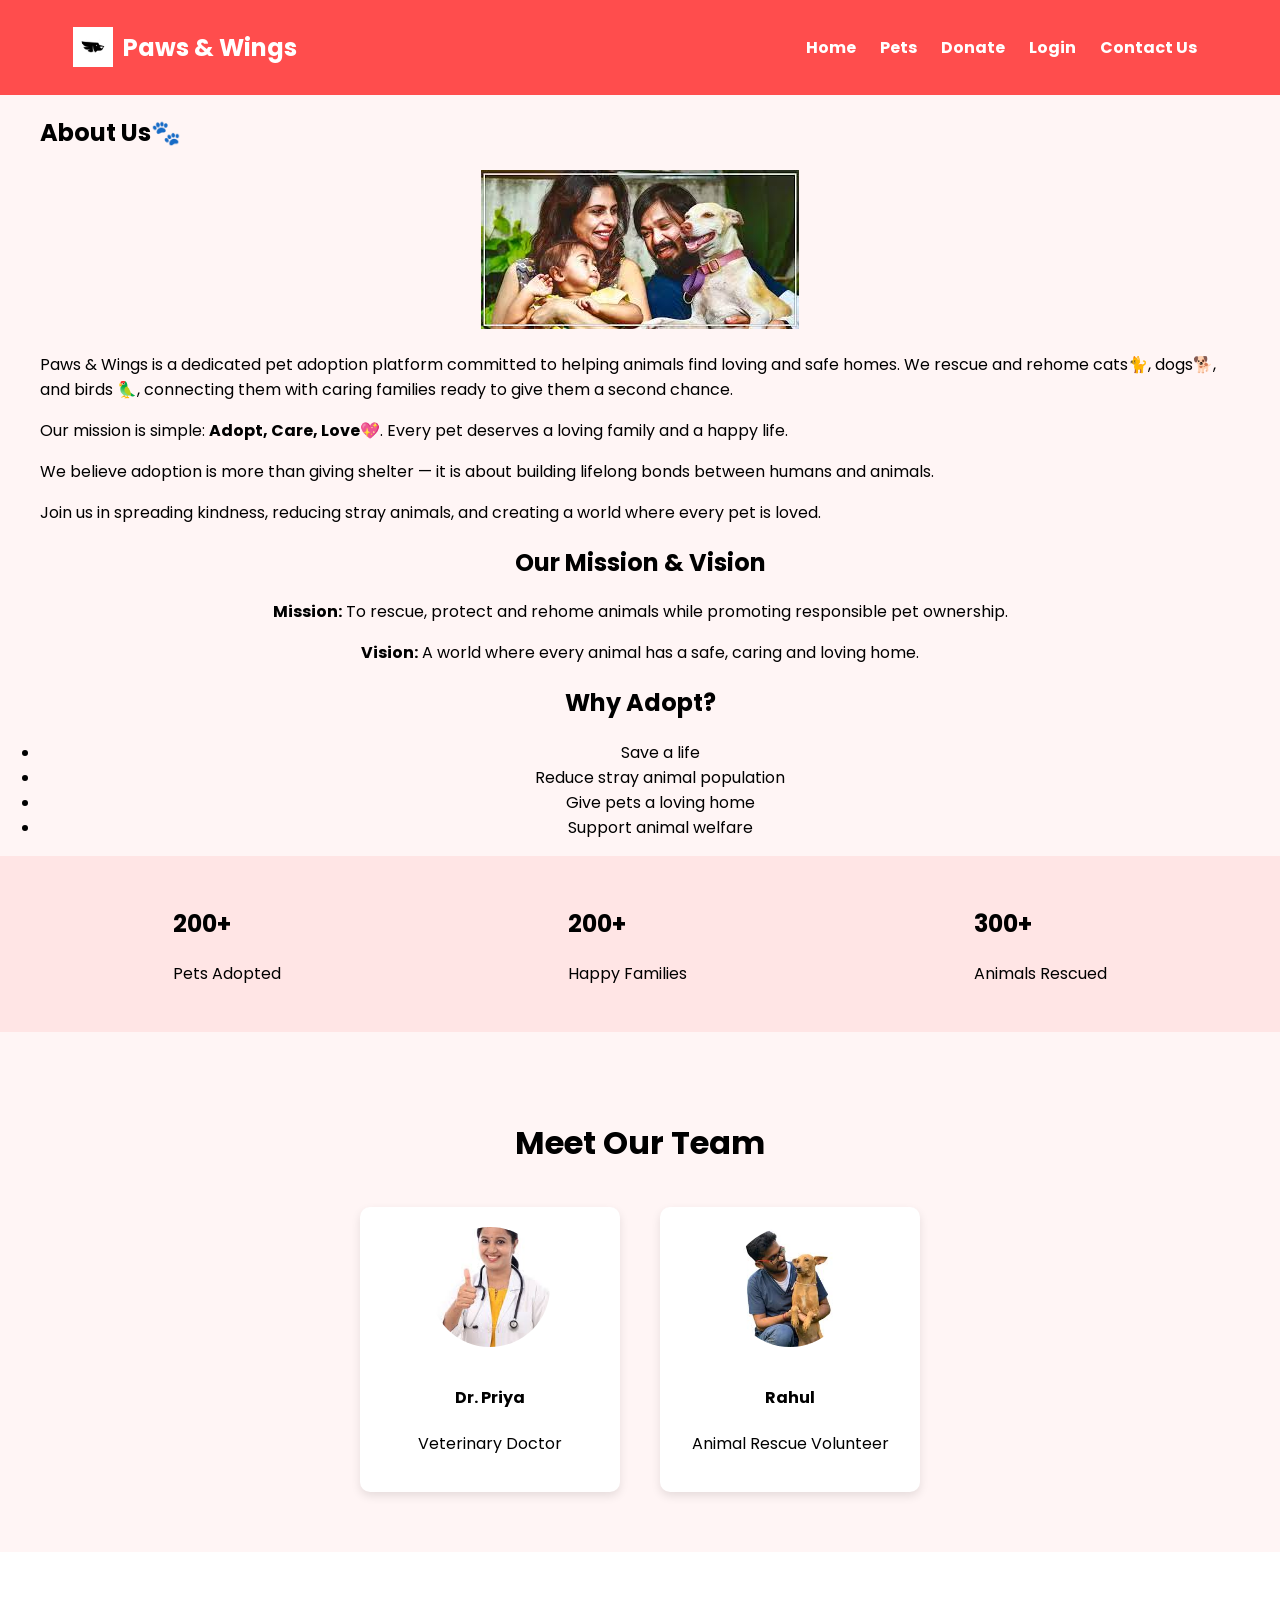
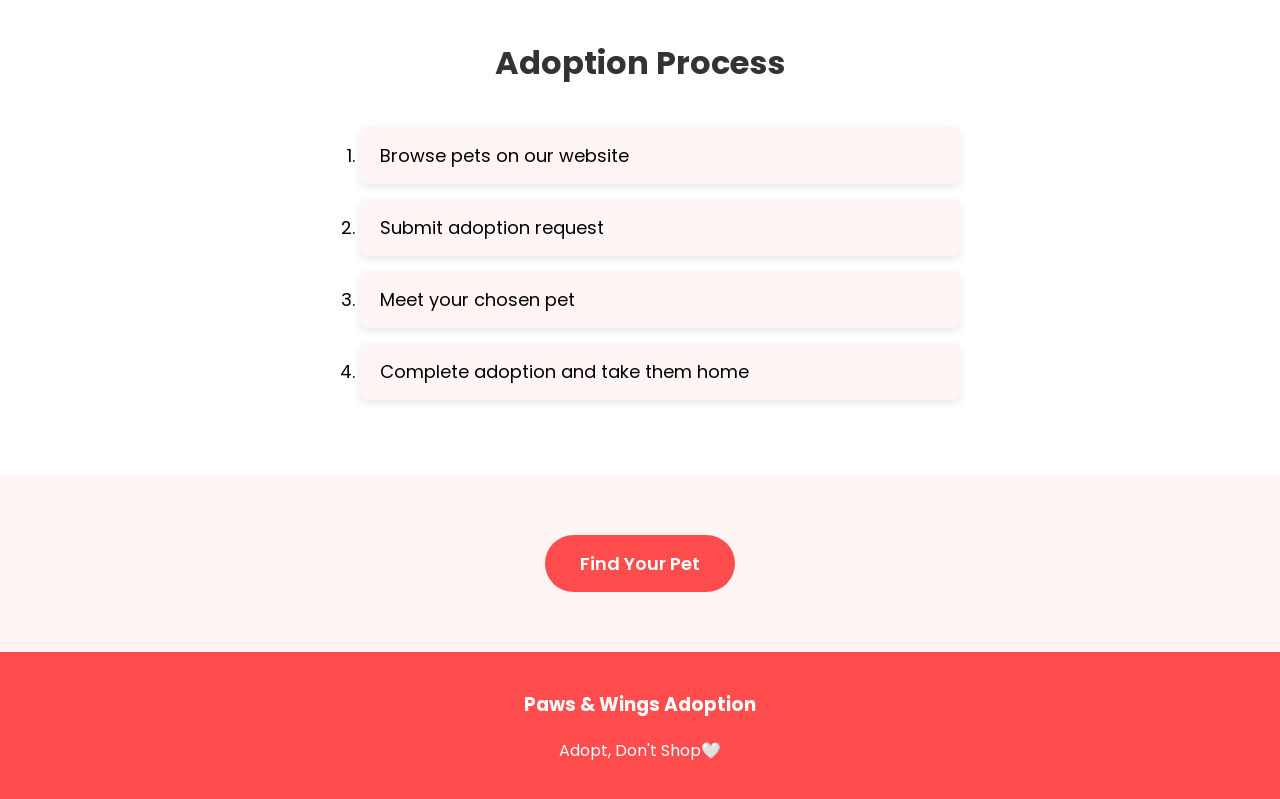
<file: about.html>
<!DOCTYPE html>
<html lang="en">
<head>
<meta charset="UTF-8">
<meta name="viewport" content="width=device-width, initial-scale=1.0">
<title>About Us - Paws & Wings</title>
<link rel="stylesheet" href="style.css">
<link
href="https://fonts.googleapis.com/css2?family=Poppins:wght@300;400;600;700&display=swa
p" rel="stylesheet">
</head>
<body>
<header>
<div class="nav">
<div class="logo">
<img src="logo.png" alt="Paws & Wings Logo">
<h2>Paws & Wings</h2>
</div>
<nav>
<a href="index.html">Home</a>
<a href="pets.html">Pets</a>
<a href="donate.html">Donate</a>
<a href="login.html">Login</a>
<a href="contactus.html">Contact Us</a>
</nav>
</div>
</header>
<section class="about-section">
<div class="container">
<h2 class="section-title">About Us🐾</h2>
<div class="about-hero">
<center>
<img src="happyfamily.jpg" alt="Happy family with adopted pets" class="about-image">
</center>
</div>
<div class="about-content">
<p class="about-text">
Paws & Wings is a dedicated pet adoption platform committed to helping animals find loving
and safe homes. We rescue and rehome cats🐈, dogs🐕, and birds 🦜, connecting them with
caring families ready to give them a second chance. </p>
<p class="about-text">
Our mission is simple: <strong>Adopt, Care, Love💖</strong>. Every pet deserves a loving
family and a happy life. </p>
<p class="about-text">
We believe adoption is more than giving shelter — it is about building lifelong bonds between
humans and animals. </p>
<p class="about-text">
Join us in spreading kindness, reducing stray animals, and creating a world where every pet is
loved. </p>
</div>
</div>
</section>
<center>
<section class="mission">
<h2>Our Mission & Vision</h2>
<p>
<strong>Mission:</strong> To rescue, protect and rehome animals while promoting responsible
pet ownership. </p>
<p>
<strong>Vision:</strong> A world where every animal has a safe, caring and loving home. </p>
</section>
</center>
<center>
<section class="why-adopt">
<h2>Why Adopt?</h2>
<ul>
<li>Save a life</li>
<li>Reduce stray animal population</li>
<li>Give pets a loving home</li>
<li>Support animal welfare</li>
</ul>
</section>
</center>
<section class="stats">
<div class="stat-box">
<h2>200+</h2>
<p>Pets Adopted</p>
</div>
<div class="stat-box">
<h2>200+</h2>
<p>Happy Families</p>
</div>
<div class="stat-box">
<h2>300+</h2>
<p>Animals Rescued</p>
</div>
</section>
<section class="team">
<h2>Meet Our Team</h2>
<div class="team-container">
<div class="team-member">
<img src="team1.jpg" alt="Veterinary Doctor">
<h4>Dr. Priya</h4>
<p>Veterinary Doctor</p>
</div>
<div class="team-member">
<img src="team2.jpg" alt="Animal Rescue Volunteer">
<h4>Rahul</h4>
<p>Animal Rescue Volunteer</p>
</div>
</div>
</section>
<section class="process">
<h2>Adoption Process</h2>
<ol>
<li>Browse pets on our website</li>
<li>Submit adoption request</li>
<li>Meet your chosen pet</li>
<li>Complete adoption and take them home</li>
</ol>
</section>
<div class="adopt-btn">
<a href="pets.html">Find Your Pet</a>
</div>
<footer>
<div class="footer-content">
<h3>Paws & Wings Adoption</h3>
<p>Adopt, Don't Shop🤍</p>
</div>
</footer>
</body>
</html>
</file>
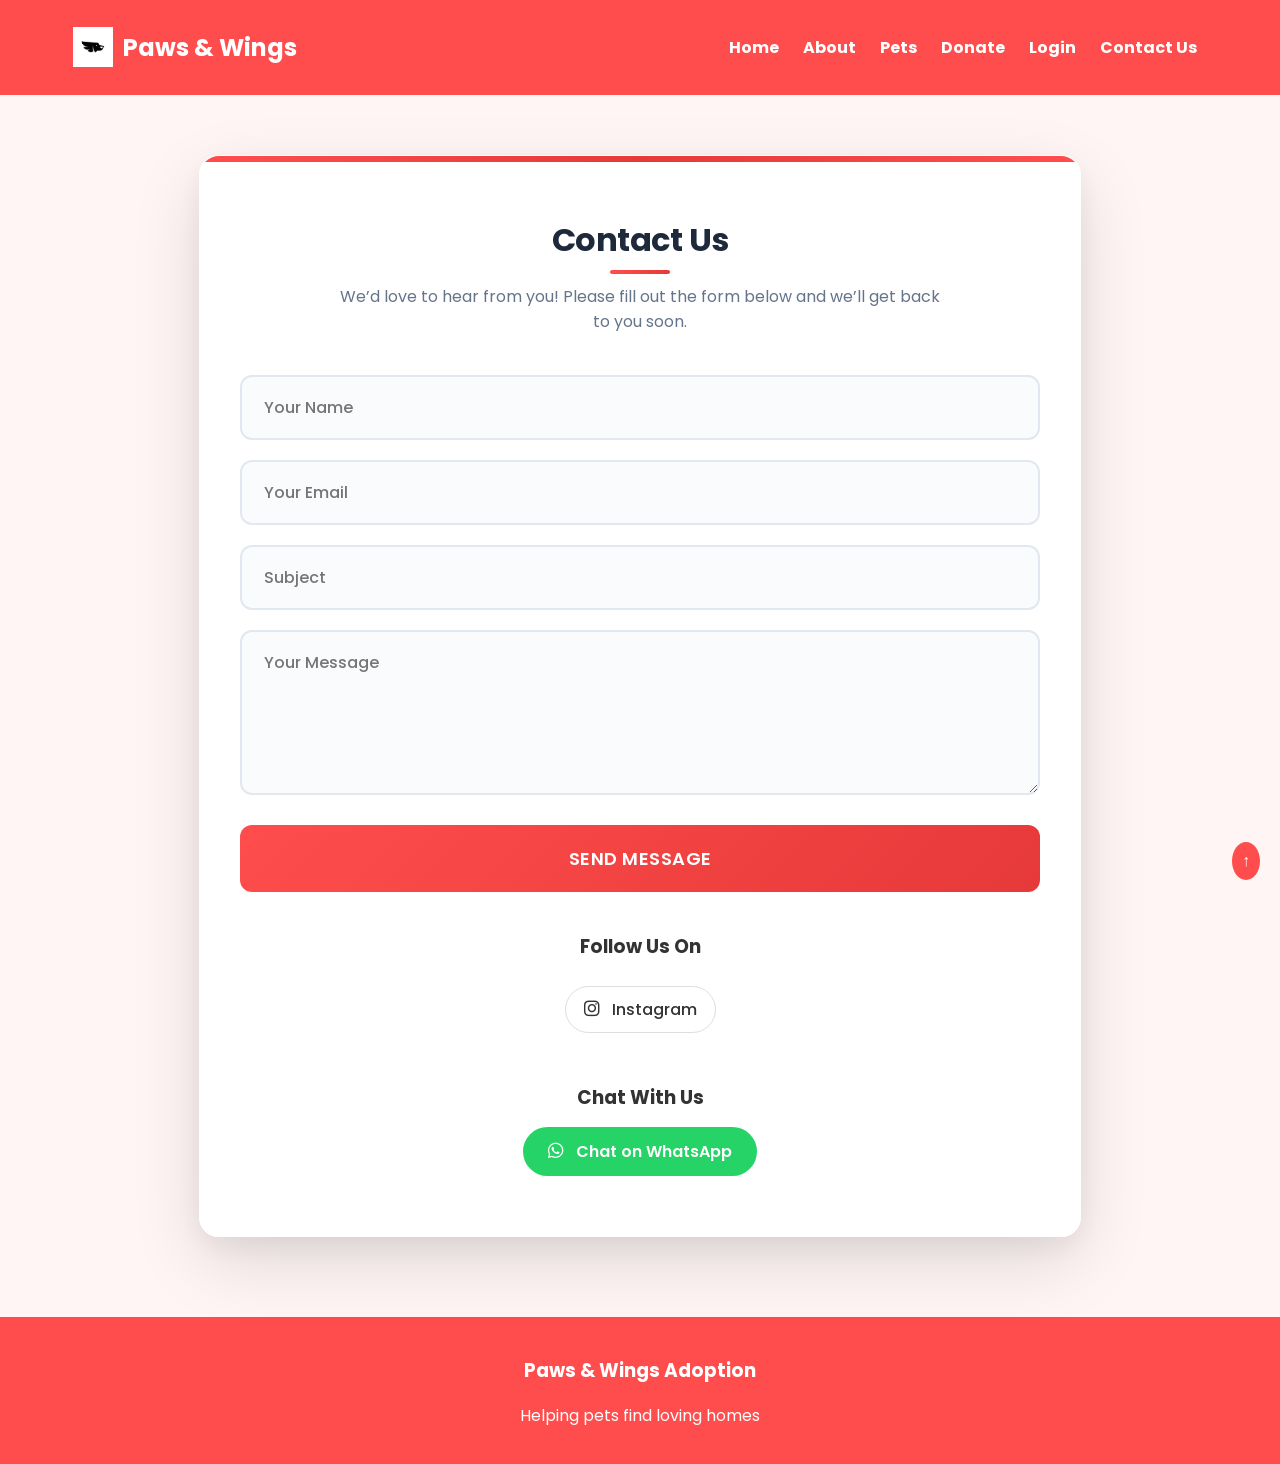
<file: Contactus.html>
<!DOCTYPE html>
<html>
<head>
    <title>Contact Us | Paws & Wings</title>

    <link rel="stylesheet" href="style.css">

    <link
        href="https://fonts.googleapis.com/css2?family=Poppins:wght@300;400;600;700&display=swap"
        rel="stylesheet"
    >

    <link
        rel="stylesheet"
        href="https://cdnjs.cloudflare.com/ajax/libs/font-awesome/6.5.0/css/all.min.css"
    >
</head>

<body>

<header>
    <div class="nav">

        <div class="logo">
            <img src="logo.png">
            <h2>Paws & Wings</h2>
        </div>

        <nav>
            <a href="index.html">Home</a>
            <a href="about.html">About</a>
            <a href="pets.html">Pets</a>
            <a href="donate.html">Donate</a>
            <a href="login.html">Login</a>
            <a href="contactus.html">Contact Us</a>
        </nav>

    </div>
</header>

<section class="contactSection">

    <h2>Contact Us</h2>

    <p>
        We’d love to hear from you! Please fill out the form below and we’ll get back to you soon.
    </p>

    <form class="contactForm">
        <input type="text" placeholder="Your Name" required>
        <input type="email" placeholder="Your Email" required>
        <input type="text" placeholder="Subject" required>
        <textarea placeholder="Your Message" rows="5" required></textarea>

        <button type="submit">Send Message</button>
    </form>

    <p
        id="contactSuccess"
        style="display:none; color:green; font-weight:600; margin-top:15px; text-align:center;"
    >
        Your message has been received. We will contact you soon.
    </p>

    <div class="social">
        <h3>Follow Us On</h3>

        <a href="https://instagram.com/sakthiya_2007" target="_blank">
            <i class="fa-brands fa-instagram"></i> Instagram
        </a>
    </div>

    <div class="whatsappContact">
        <h3>Chat With Us</h3>

        <a
            href="https://wa.me/916381779033?text=Hello%20I%20want%20to%20adopt%20a%20pet"
            target="_blank"
            class="whatsappBtn"
        >
            <i class="fa-brands fa-whatsapp"></i> Chat on WhatsApp
        </a>
    </div>

</section>

<footer>
    <h3>Paws & Wings Adoption</h3>
    <p>Helping pets find loving homes</p>
</footer>

<button id="topBtn">↑</button>

</body>
</html>
</file>
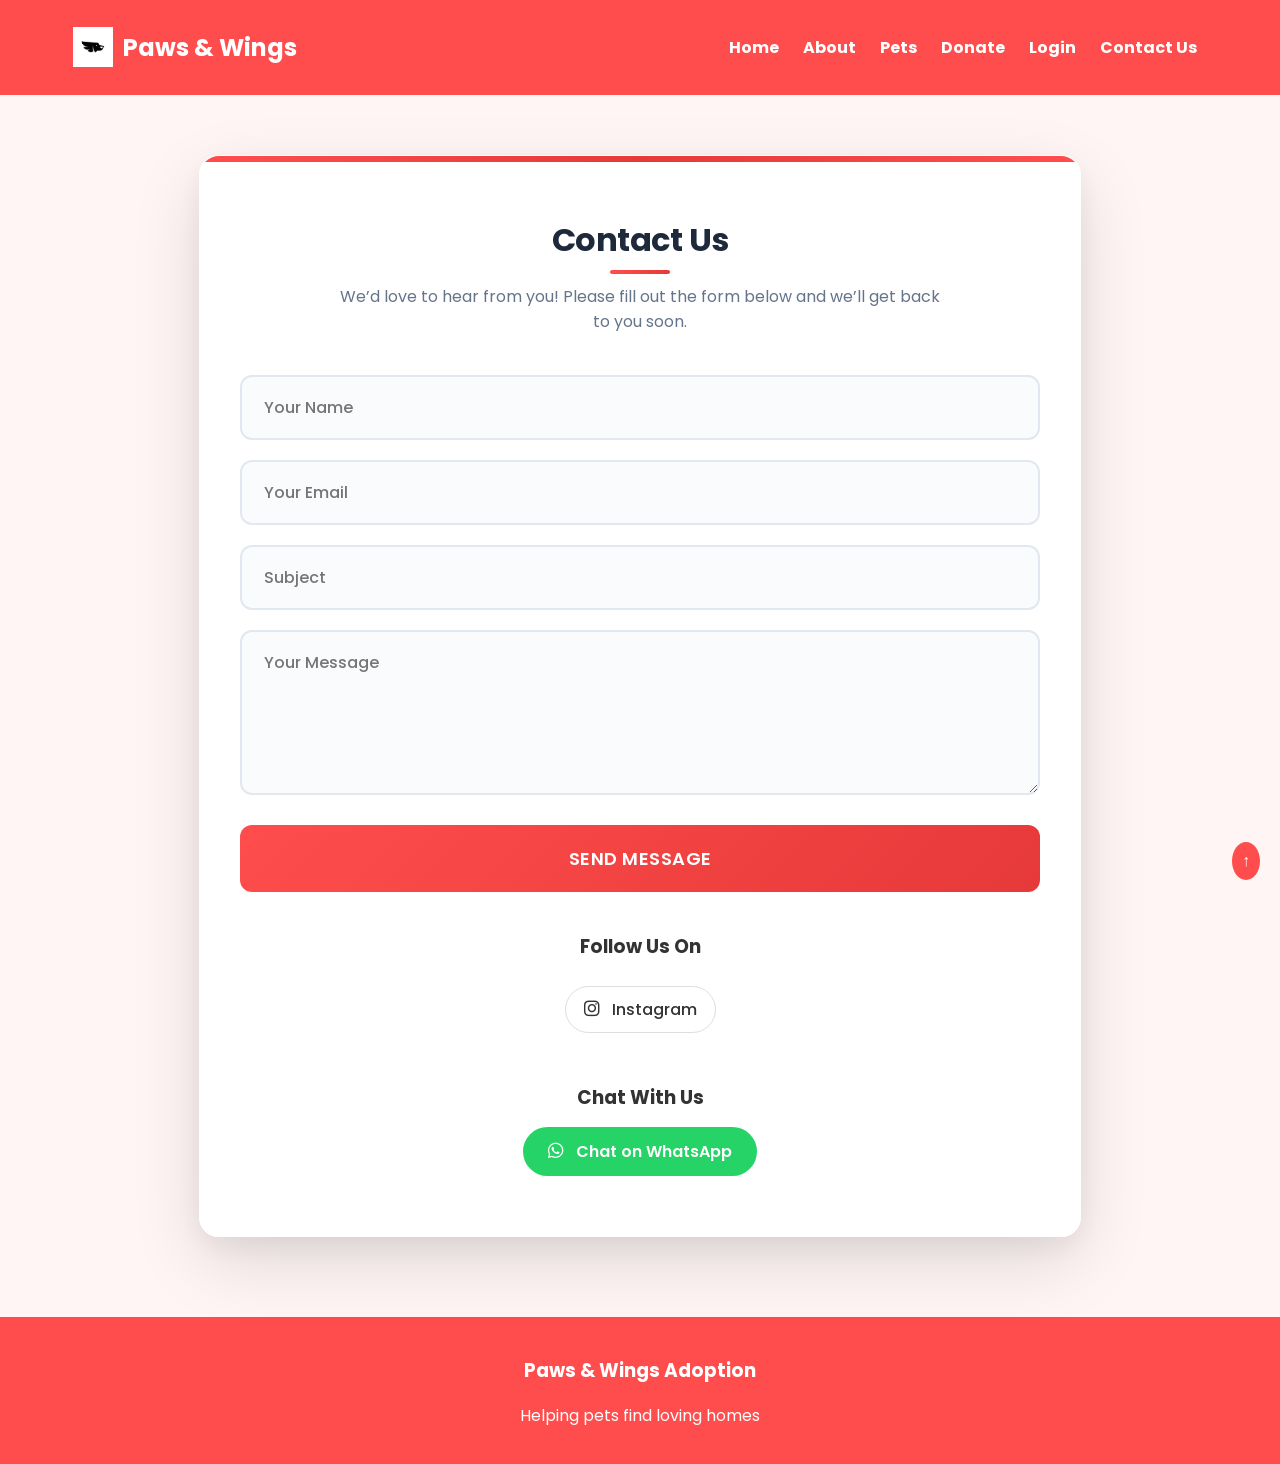
<file: contactus.html>
<!DOCTYPE html>
<html>
<head>
    <title>Contact Us | Paws & Wings</title>

    <link rel="stylesheet" href="style.css">

    <link
        href="https://fonts.googleapis.com/css2?family=Poppins:wght@300;400;600;700&display=swap"
        rel="stylesheet"
    >

    <link
        rel="stylesheet"
        href="https://cdnjs.cloudflare.com/ajax/libs/font-awesome/6.5.0/css/all.min.css"
    >
</head>

<body>

<header>
    <div class="nav">

        <div class="logo">
            <img src="logo.png">
            <h2>Paws & Wings</h2>
        </div>

        <nav>
            <a href="index.html">Home</a>
            <a href="about.html">About</a>
            <a href="pets.html">Pets</a>
            <a href="donate.html">Donate</a>
            <a href="login.html">Login</a>
            <a href="contactus.html">Contact Us</a>
        </nav>

    </div>
</header>

<section class="contactSection">

    <h2>Contact Us</h2>

    <p>
        We’d love to hear from you! Please fill out the form below and we’ll get back to you soon.
    </p>

    <form class="contactForm">
        <input type="text" placeholder="Your Name" required>
        <input type="email" placeholder="Your Email" required>
        <input type="text" placeholder="Subject" required>
        <textarea placeholder="Your Message" rows="5" required></textarea>

        <button type="submit">Send Message</button>
    </form>

    <p
        id="contactSuccess"
        style="display:none; color:green; font-weight:600; margin-top:15px; text-align:center;"
    >
        Your message has been received. We will contact you soon.
    </p>

    <div class="social">
        <h3>Follow Us On</h3>

        <a href="https://instagram.com/sakthiya_2007" target="_blank">
            <i class="fa-brands fa-instagram"></i> Instagram
        </a>
    </div>

    <div class="whatsappContact">
        <h3>Chat With Us</h3>

        <a
            href="https://wa.me/916381779033?text=Hello%20I%20want%20to%20adopt%20a%20pet"
            target="_blank"
            class="whatsappBtn"
        >
            <i class="fa-brands fa-whatsapp"></i> Chat on WhatsApp
        </a>
    </div>

</section>

<footer>
    <h3>Paws & Wings Adoption</h3>
    <p>Helping pets find loving homes</p>
</footer>

<button id="topBtn">↑</button>

</body>
</html>
</file>
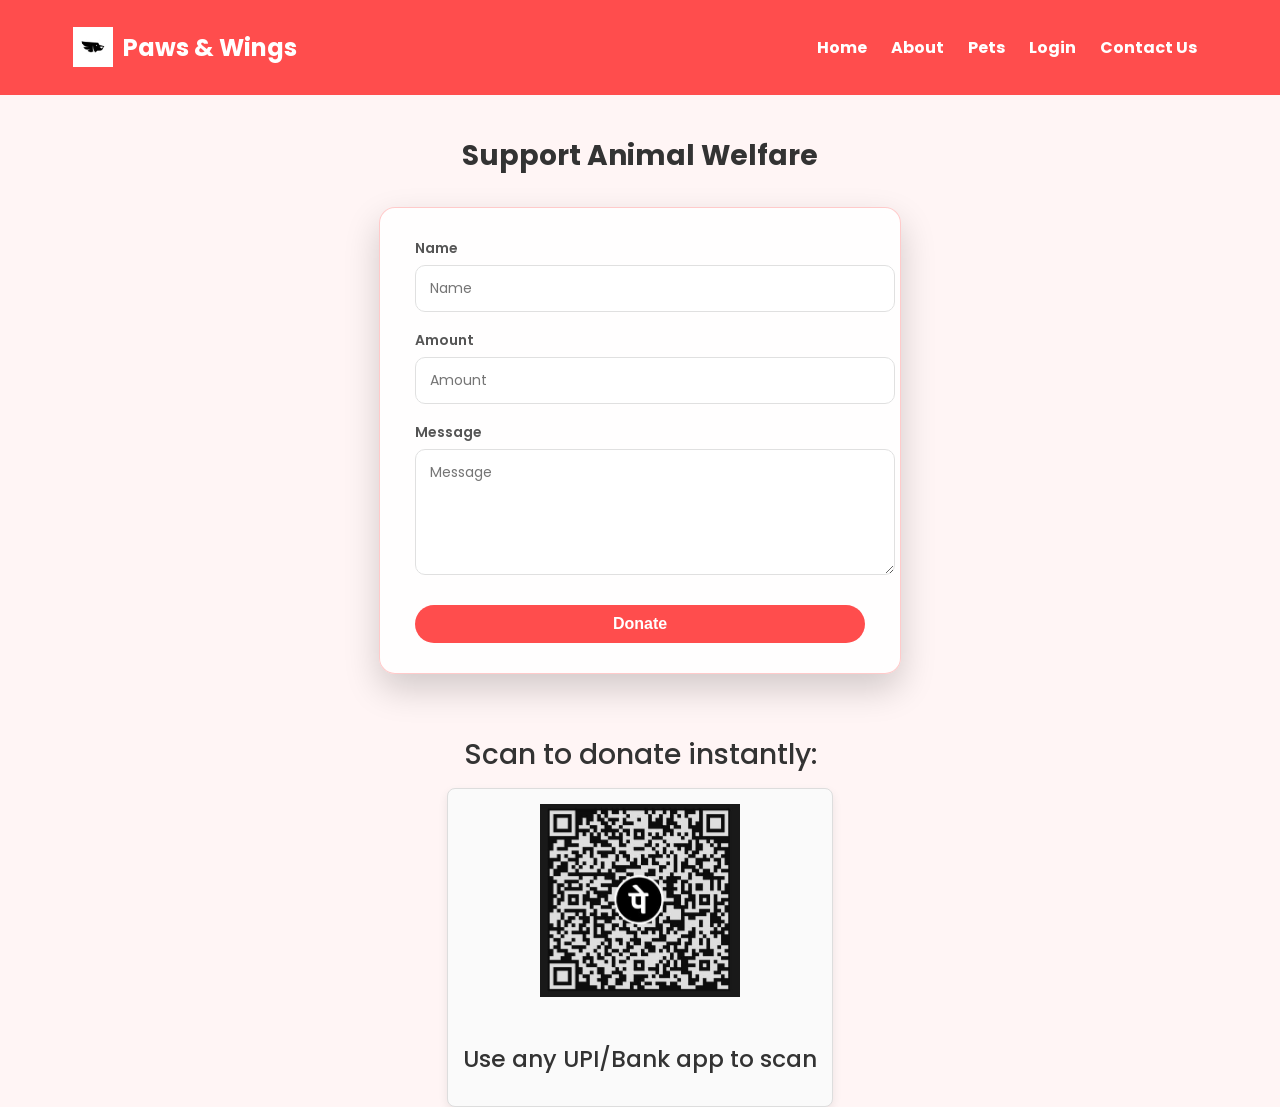
<file: donate.html>
<!DOCTYPE html>
<html>
<head>
<title>Donate</title>
<link rel="stylesheet" href="style.css">
<link href="https://fonts.googleapis.com/css2?family=Poppins:wght@300;400;600;700&display=swap" rel="stylesheet">
</head>
<body>

<header>
<div class="nav">
  <div class="logo">
    <img src="logo.png" alt="Paws & Wings logo">
    <h2>Paws & Wings</h2>
  </div>
  <nav>
    <a href="index.html">Home</a>
    <a href="about.html">About</a>
    <a href="pets.html">Pets</a>
    <a href="login.html">Login</a>
    <a href="contactus.html">Contact Us</a>
  </nav>
</div>
</header>

<h1 class="center">Support Animal Welfare</h1>

<form class="donateForm">
  <label>Name</label>
  <input type="text" placeholder="Name" required>
  <label>Amount</label>
  <input type="number" placeholder="Amount" required>
  <label>Message</label>
  <textarea placeholder="Message"></textarea>
  <button class="btn" type="submit">Donate</button>
</form>

<div class="qr-section center">
  <p>Scan to donate instantly:</p>
  <div class="qr-box">
    <img src="Qr-donate.jpeg" alt="Scan QR code to donate" class="qr-code">
    <p><small>Use any UPI/Bank app to scan</small></p>
  </div>
</div>

</body>
</html>
</file>
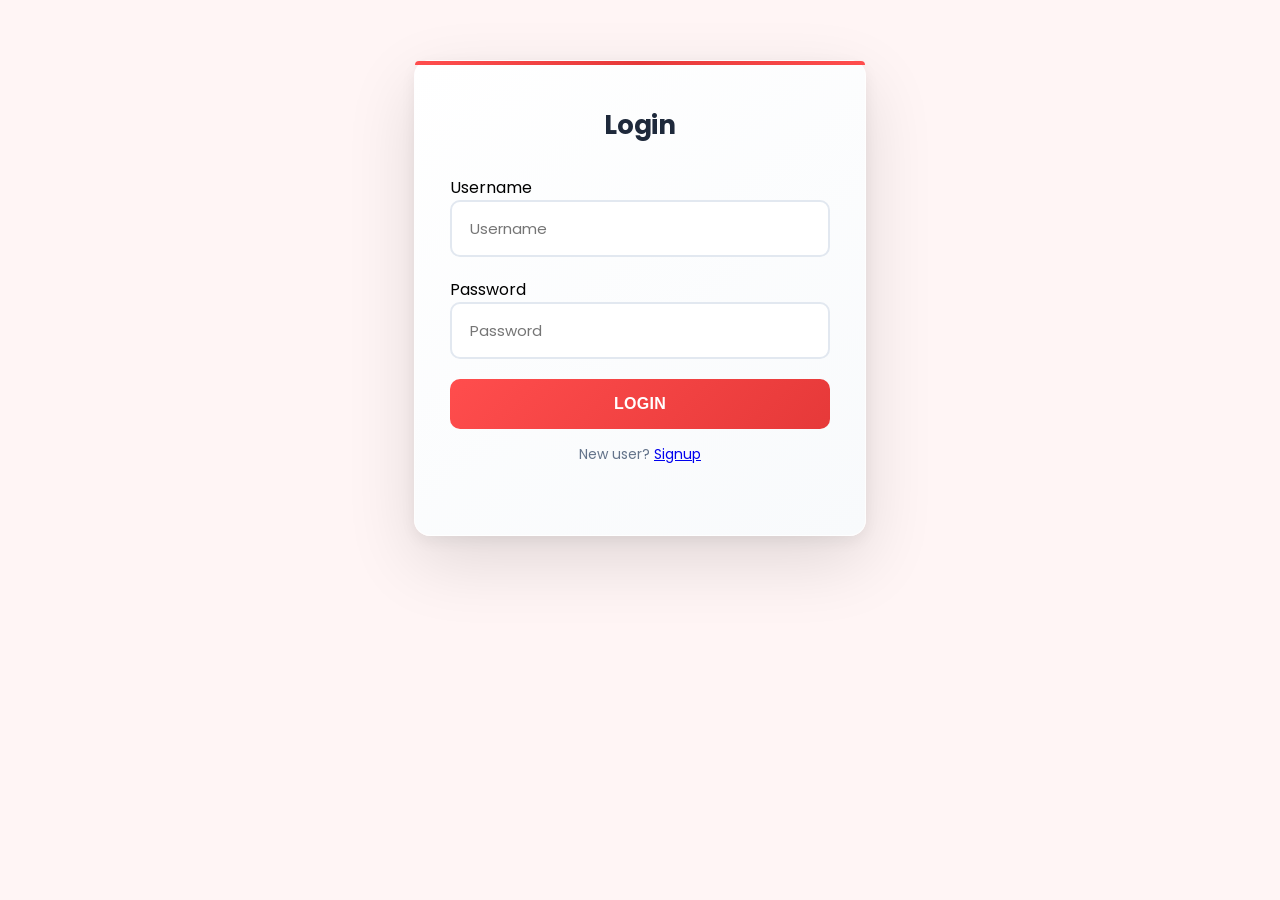
<file: login.html>
<!DOCTYPE html>
<html>
<head>
<title>Login</title>
<link rel="stylesheet" href="style.css">
<link
href="https://fonts.googleapis.com/css2?family=Poppins:wght@300;400;600;700&display=swa
p" rel="stylesheet">
</head>
<body>
<div class="loginBox">
<h2>Login</h2>
<form>
<label>Username</label>
<input type="text" id="user" placeholder="Username" required>
<label>Password</label>
<input type="password" id="pass" placeholder="Password" required>
<button onclick="login()" class="btn" type="button">Login</button>
</form>
<p>New user? <a href="signup.html">Signup</a></p>
</div>
<script src="script.js"></script>
</body>
</html>
</file>
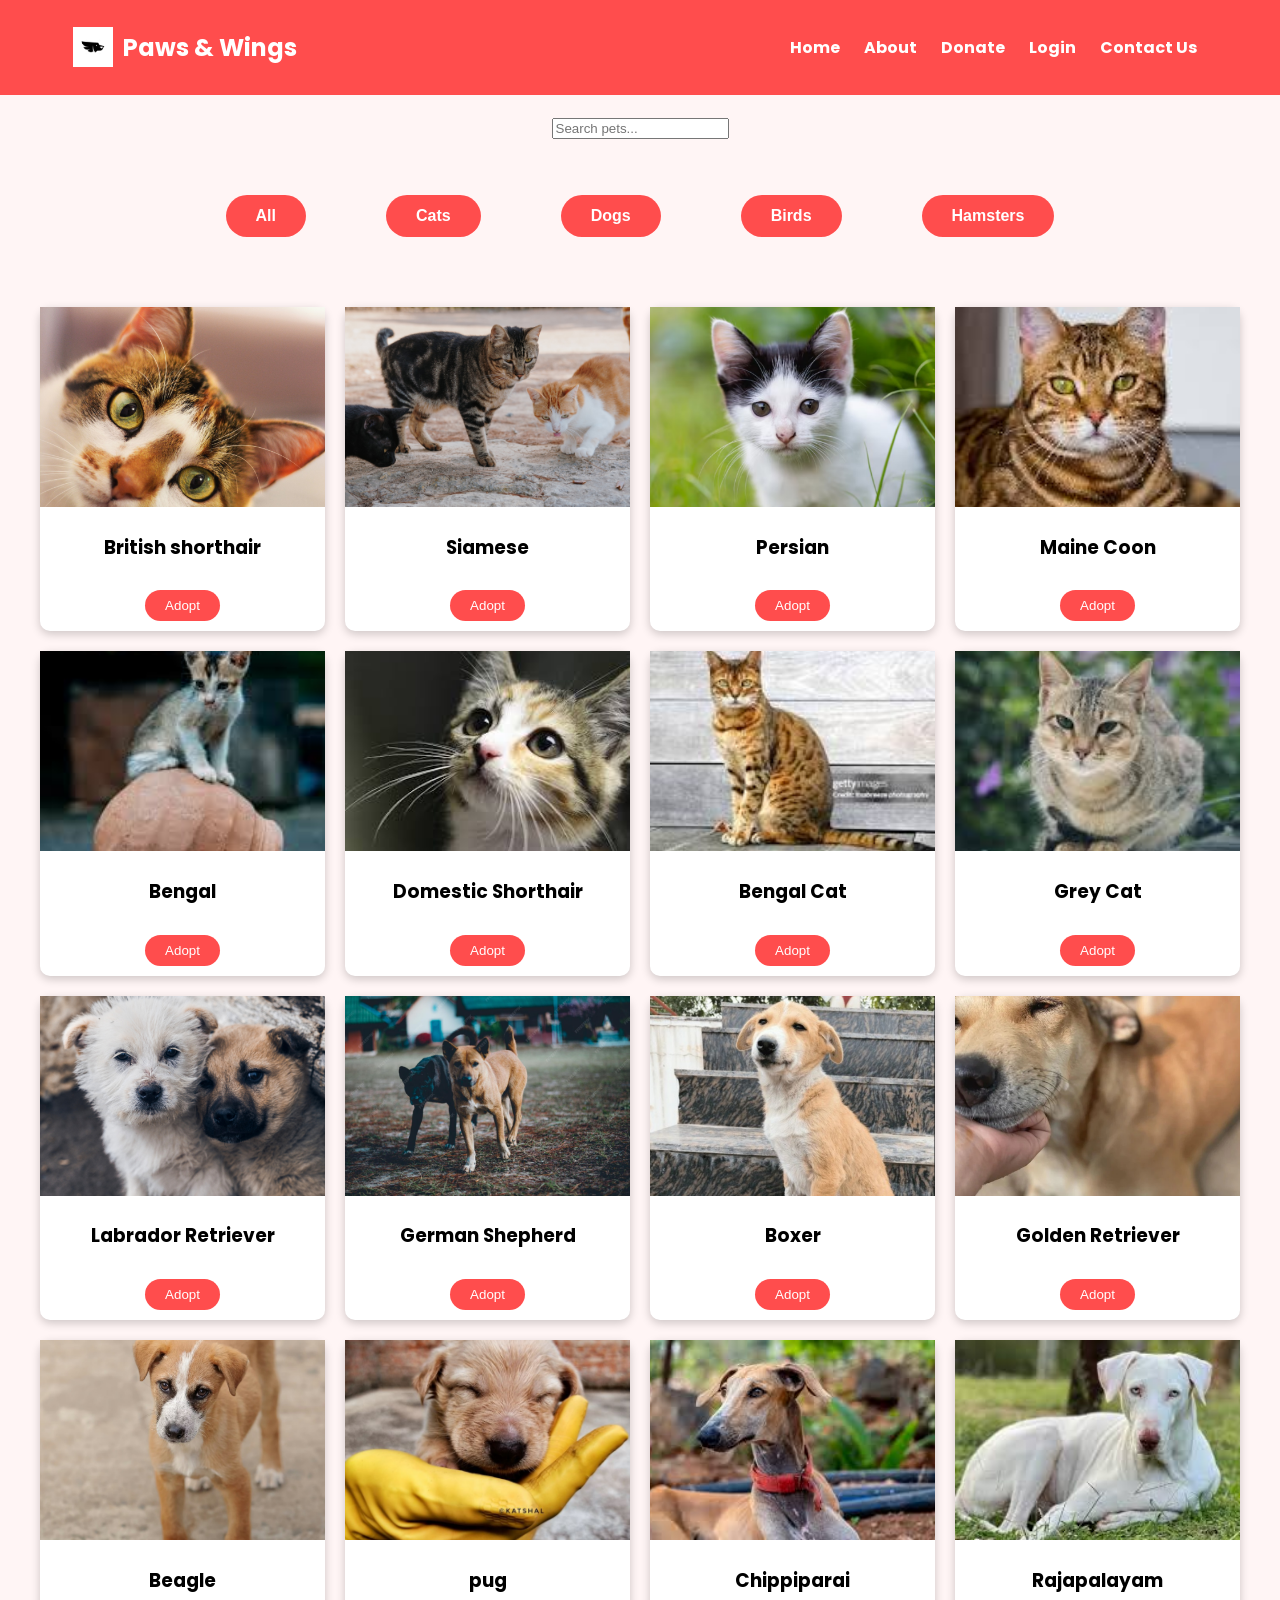
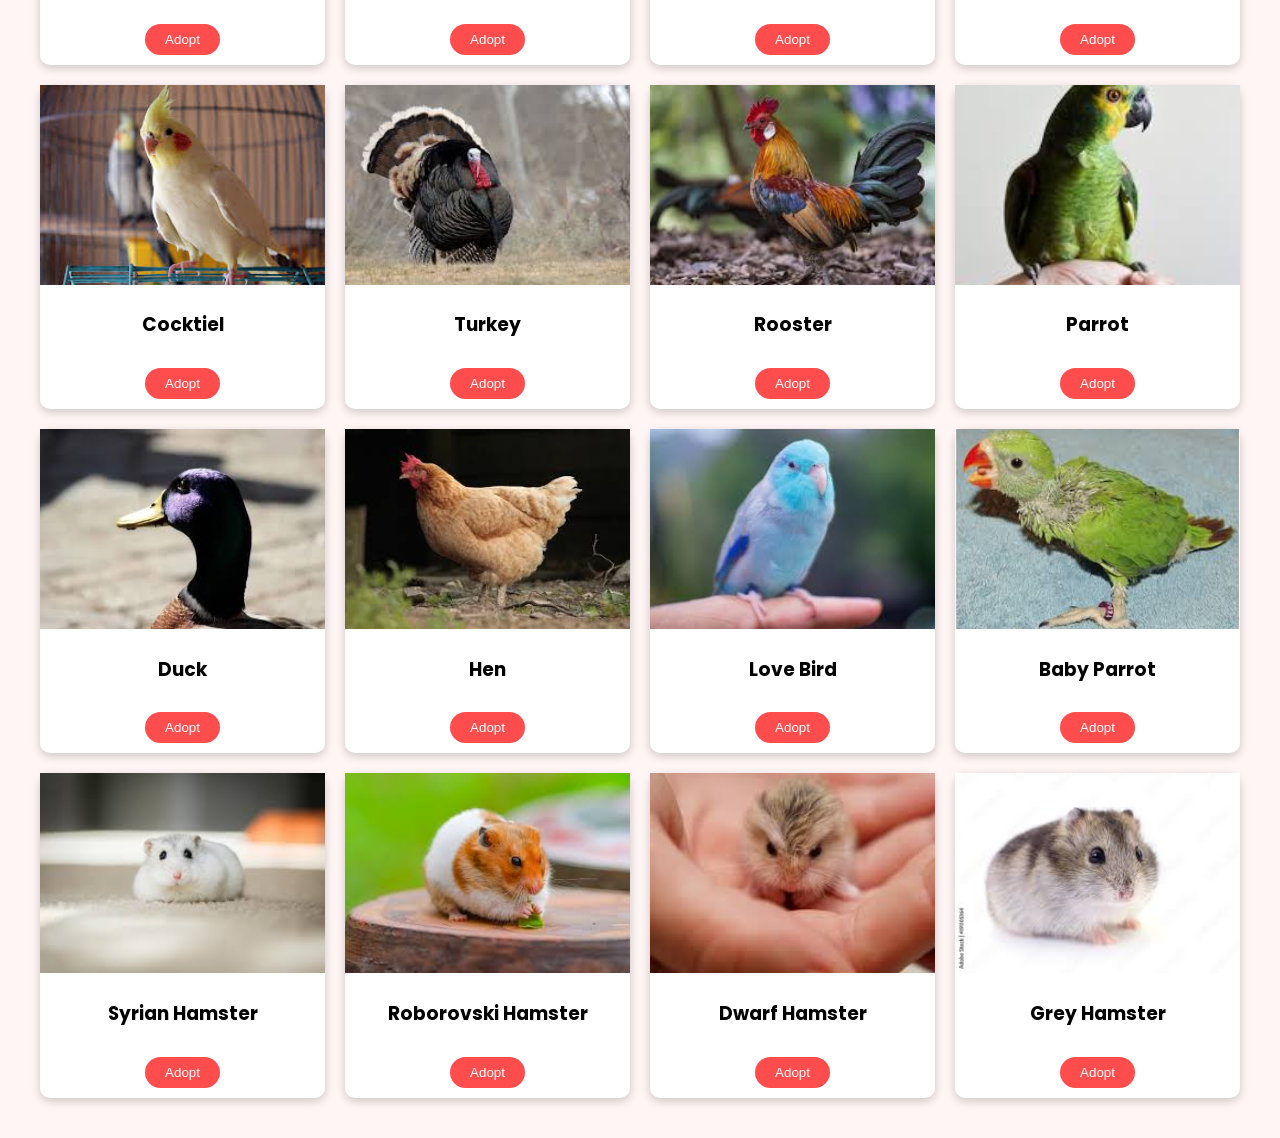
<file: pets.html>
<!DOCTYPE html>
<html>
<head>
<title>Pets</title>
<link rel="stylesheet" href="style.css">
<link
href="https://fonts.googleapis.com/css2?family=Poppins:wght@300;400;600;700&display=swa
p" rel="stylesheet">
</head>
<body>
<header>
<div class="nav">
<div class="logo">
<img src="logo.png" alt="Paws & Wings logo">
<h2>Paws & Wings</h2>
</div>
<nav>
<a href="index.html">Home</a>
<a href="about.html">About</a>
<a href="donate.html">Donate</a>
<a href="login.html">Login</a>
<a href="contactus.html">Contact Us</a>
</nav>
</div>
</header>
<section class="searchBox">
<input type="text" id="searchPet" placeholder="Search pets..." onkeyup="searchPet()">
</section><br>
<section class="filters">
<button onclick="filterPets('all')">All</button>
<button onclick="filterPets('cat')">Cats</button>
<button onclick="filterPets('dog')">Dogs</button>
<button onclick="filterPets('bird')">Birds</button>
<button onclick="filterPets('hamster')">Hamsters</button>
</section>
<section class="pets">
<!-- Cats -->
<div class="card cat"><img src="cat1.jpg" alt="Cat1"><h3>British shorthair</h3><button
class="adoptBtn">Adopt</button></div>
<div class="card cat"><img src="cat2.jpg" alt="Cat2"><h3>Siamese</h3><button
class="adoptBtn">Adopt</button></div>
<div class="card cat"><img src="cat3.png" alt="Cat3"><h3>Persian</h3><button
class="adoptBtn">Adopt</button></div>
<div class="card cat"><img src="cat4.jpg" alt="Cat4"><h3>Maine Coon</h3><button
class="adoptBtn">Adopt</button></div>
<div class="card cat"><img src="cat5.jpg" alt="Cat5"><h3>Bengal</h3><button
class="adoptBtn">Adopt</button></div>
<div class="card cat"><img src="cat6.jpg" alt="Cat6"><h3>Domestic Shorthair</h3><button
class="adoptBtn">Adopt</button></div>
<div class="card cat"><img src="cat7.jpg" alt="Cat7"><h3>Bengal Cat</h3><button
class="adoptBtn">Adopt</button></div>
<div class="card cat"><img src="cat8.jpg" alt="Cat8"><h3>Grey Cat</h3><button
class="adoptBtn">Adopt</button></div>
<!-- Dogs -->
<div class="card dog"><img src="stdog1.jpg" alt="Dog 1"><h3>Labrador Retriever</h3><button
class="adoptBtn">Adopt</button></div>
<div class="card dog"><img src="stdog2.png" alt="Dog 2"><h3>German Shepherd</h3><button
class="adoptBtn">Adopt</button></div>
<div class="card dog"><img src="stdog3.png" alt="Dog 3"><h3>Boxer</h3><button
class="adoptBtn">Adopt</button></div>
<div class="card dog"><img src="stdog4.png" alt="Dog 4"><h3>Golden Retriever</h3><button
class="adoptBtn">Adopt</button></div>
<div class="card dog"><img src="stdog5.png" alt="Dog 5"><h3>Beagle</h3><button
class="adoptBtn">Adopt</button></div>
<div class="card dog"><img src="stdog6.png" alt="Dog 6"><h3>pug</h3><button
class="adoptBtn">Adopt</button></div>
<div class="card dog"><img src="stdog7.jpg" alt="Dog 7"><h3>Chippiparai</h3><button
class="adoptBtn">Adopt</button></div>
<div class="card dog"><img src="stdog8.jpg" alt="Dog 8"><h3>Rajapalayam</h3><button
class="adoptBtn">Adopt</button></div>
<!-- Birds -->
<div class="card bird"><img src="bird1.jpg" alt="Bird 1"><h3>Cocktiel</h3><button
class="adoptBtn">Adopt</button></div>
<div class="card bird"><img src="bird2.jpg" alt="Bird 2"><h3>Turkey</h3><button
class="adoptBtn">Adopt</button></div>
<div class="card bird"><img src="bird3.jpg" alt="Bird 3"><h3>Rooster</h3><button
class="adoptBtn">Adopt</button></div>
<div class="card bird"><img src="bird4.jpg" alt="Bird 4"><h3>Parrot</h3><button
class="adoptBtn">Adopt</button></div>
<div class="card bird"><img src="bird5.jpg" alt="Bird 5"><h3>Duck</h3><button
class="adoptBtn">Adopt</button></div>
<div class="card bird"><img src="bird6.jpg" alt="Bird 6"><h3>Hen</h3><button
class="adoptBtn">Adopt</button></div>
<div class="card bird"><img src="bird7.jpg" alt="Bird 7"><h3>Love Bird</h3><button
class="adoptBtn">Adopt</button></div>
<div class="card bird"><img src="bird8.jpg" alt="Bird 8"><h3>Baby Parrot</h3><button
class="adoptBtn">Adopt</button></div>
<!-- Hamsters -->
<div class="card hamster"><img src="lam1.jpg" alt="Hamster 1"><h3>Syrian
Hamster</h3><button class="adoptBtn">Adopt</button></div>
<div class="card hamster"><img src="lam2.jpg" alt="Hamster 2"><h3>Roborovski
Hamster</h3><button class="adoptBtn">Adopt</button></div>
<div class="card hamster"><img src="lam3.jpg" alt="Hamster 3"><h3>Dwarf
Hamster</h3><button class="adoptBtn">Adopt</button></div>
<div class="card hamster"><img src="lam4.jpg" alt="Hamster 4"><h3>Grey
Hamster</h3><button class="adoptBtn">Adopt</button></div>
</section>
<div id="modal" class="modal">
<div class="formBox">
<span onclick="closeForm()">X</span>
<h2 id="petName">Adoption Form</h2>
<form onsubmit="submitAdoption(event)">
<input type="text" placeholder="Name" required>
<input type="email" placeholder="Email" required>
<input type="text" placeholder="Phone" required>
<input type="text" placeholder="Address" required>
<button class="btn" type="submit">Submit</button>
<p id="successMsg" style="color:green; display:none; margin-top:10px;">
Your adoption form has been submitted
</p>
</form>
</div>
</div>
<script src="script.js"></script>
</body>
</html>
</file>
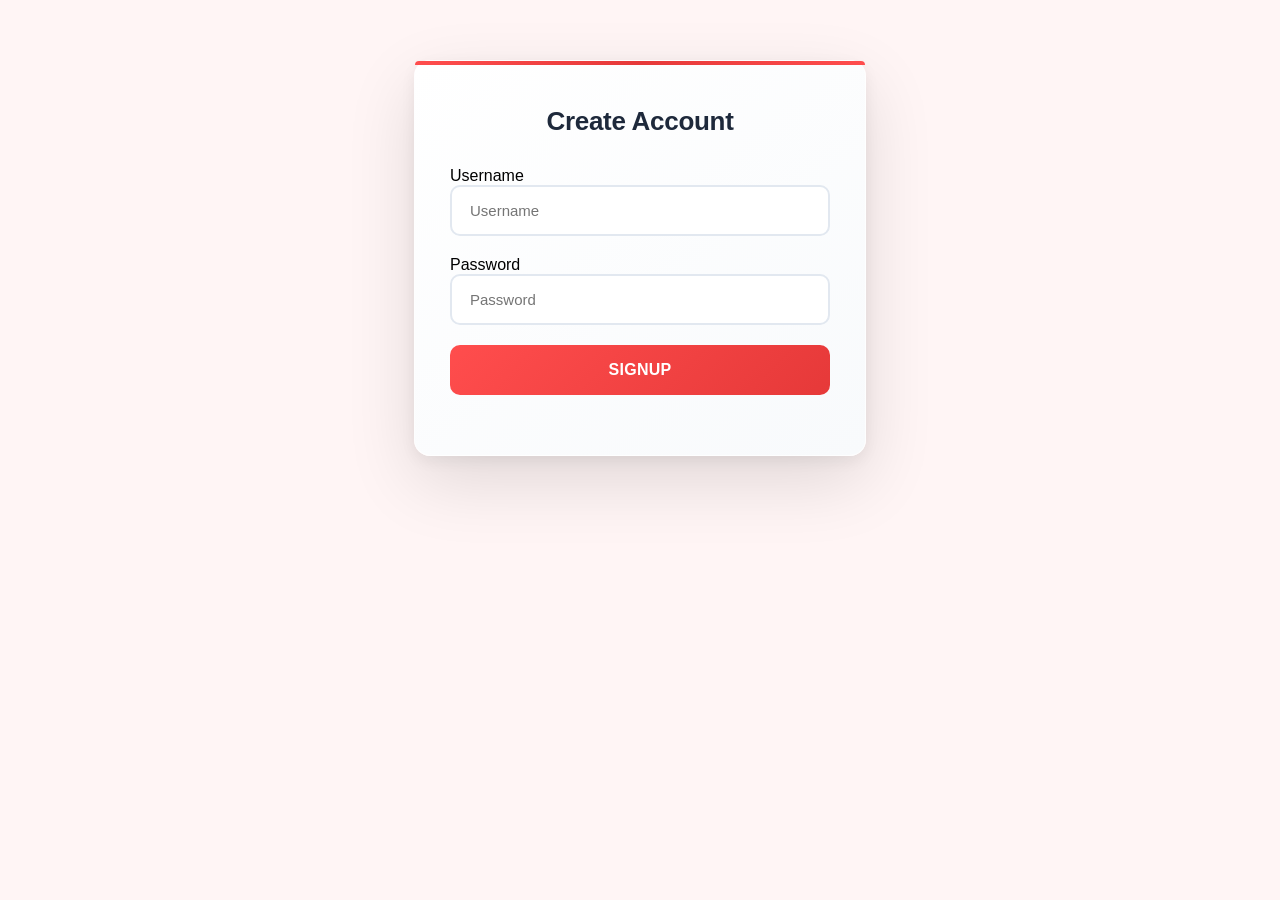
<file: signup.html>
<!DOCTYPE html>
<html>
<head>
<title>Signup</title>
<link rel="stylesheet" href="style.css">
</head>
<body>

<div class="loginBox">
<h2>Create Account</h2>
<form>
<label>Username</label>
<input type="text" id="newuser" placeholder="Username" required>
<label>Password</label>
<input type="password" id="newpass" placeholder="Password" required>
<button onclick="signup()" class="btn" type="button">Signup</button>
</form>
</div>
<script src="script.js"></script>

</body>
</html>
</file>
<file: style.css>
body {
font-family: 'Poppins', Arial, sans-serif;
margin: 0;
background: #fff5f5;
animation: fadeIn 1s ease-in;
}
@keyframes fadeIn {
from { opacity: 0; } 
to { opacity: 1; }
}
header {
background: #ff4d4d;
color: white;
padding: 10px;
animation: slideDown 0.8s ease-out;
}
@keyframes slideDown {
from { transform: translateY(-100%); }
to { transform: translateY(0); }
}
.nav {
display: flex;
justify-content: space-between;
align-items: center;
width: 90%;
margin: auto;
}
.logo {
display: flex;
align-items: center;
}
.logo img {
width: 40px;
margin-right: 10px;
}
nav a {
color: white;
margin: 10px;
text-decoration: none;
font-weight: bold;
position: relative;
}
nav a::after {
content: "";
position: absolute;
width: 0%;
height: 2px;
bottom: -3px;
left: 0;
background: white;
transition: width 0.3s;
}
nav a:hover::after {
width: 100%;
}
.banner {
height: 300px;
position: relative;
overflow: hidden;
}
.slide {
width: 100%;
height: 300px;
object-fit: cover;
position: absolute;
opacity: 0;
transition: opacity 1s ease-in-out;
}
.slide.active {
opacity: 1;
}
.bannerText {
position: absolute;
top: 50%;
left: 50%;
transform: translate(-50%,-50%);
background: rgba(0,0,0,0.5);
color: white;
padding: 20px;
border-radius: 10px;
text-align: center;
animation: popUp 1s ease-out;
}
@keyframes popUp {
from { transform: translate(-50%,-60%) scale(0.8); opacity: 0; }
to { transform: translate(-50%,-50%) scale(1); opacity: 1; }
}
.btn {
background: #ff4d4d;
color: white;
border: none;
padding: 10px 20px;
border-radius: 20px;
cursor: pointer;
transition: transform 0.3s, background 0.3s, box-shadow 0.3s;
}
.btn:hover {
background: #e63939;
transform: translateY(-2px);
box-shadow: 0 6px 15px rgba(0,0,0,0.2);
}
.info {
padding: 40px;
text-align: center;
}
.infoGrid {
display: grid;
grid-template-columns: repeat(3,1fr);
gap: 20px;
}
.infoCard {
background: white;
padding: 20px;
border-radius: 10px;
box-shadow: 0 3px 10px rgba(0,0,0,0.2);
animation: fadeUp 1s ease forwards;
}
@keyframes fadeUp {
from { transform: translateY(30px); opacity: 0; }
to { transform: translateY(0); opacity: 1; }
}
.stats {
display: flex;
justify-content: space-around;
padding: 30px;
background: #ffe5e5;
}
.pets {
display: grid;
grid-template-columns: repeat(4,1fr);
gap: 20px;
padding: 40px;
}
.card {
background: white;
border-radius: 10px;
box-shadow: 0 3px 10px rgba(0,0,0,0.2);
text-align: center;
transition: transform 0.3s, box-shadow 0.3s;
animation: fadeUp 1s ease forwards;
}
.card:hover {
transform: scale(1.05);
box-shadow: 0 6px 15px rgba(0,0,0,0.3);
}
.card img {
width: 100%;
height: 200px;
object-fit: cover;
}
.adoptBtn {
background: #ff4d4d;
color: white;
border: none;
padding: 8px 20px;
margin: 10px;
border-radius: 20px;
transition: background 0.3s, transform 0.3s;
}
.adoptBtn:hover {
background: #e63939;
transform: scale(1.1);
}
.searchBox {
text-align: center;
margin-top: 20px;
}
.filters {
display: flex;
justify-content: center;
gap: 80px;
margin: 30px 0;
}
.filters button {
background: #ff4d4d;
color: white;
border: none;
padding: 12px 30px;
border-radius: 25px;
cursor: pointer;
font-weight: bold;
font-size: 16px;
transition: transform 0.3s, background 0.3s, box-shadow 0.3s;
}
.filters button:hover {
background: #e63939;
transform: scale(1.05);
box-shadow: 0 6px 15px rgba(0,0,0,0.2);
}
.modal {
display: none;
position: fixed;
top: 0;
width: 100%;
height: 100%;
background: rgba(0,0,0,0.6);
animation: fadeIn 0.5s ease;
z-index: 1000;
}
.formBox {
background: #ffffff;
width: 420px;
max-width: 90vw;
margin: 8% auto;
padding: 40px;
text-align: left;
border-radius: 12px;
box-shadow: 0 20px 60px rgba(0,0,0,0.15);
position: relative;
border: 1px solid rgba(255,255,255,0.2);
backdrop-filter: blur(10px);
animation: modalSlideIn 0.4s cubic-bezier(0.25, 0.46, 0.45, 0.94);
}
@keyframes modalSlideIn {
from {
opacity: 0;
transform: translateY(-20px) scale(0.95);
}
to {
opacity: 1;
transform: translateY(0) scale(1);
}
}
.formBox h2 {
margin: 0 0 28px 0;
color: #2c3e50;
font-size: 28px;
font-weight: 600;
letter-spacing: -0.5px;
text-align: center;
}
.formBox .closeBtn {
position: absolute;
top: 18px;
right: 20px;
font-size: 24px;
font-weight: 300;
color: #64748b;
cursor: pointer;
transition: all 0.2s ease;
width: 32px;
height: 32px;
display: flex;
align-items: center;
justify-content: center;
border-radius: 50%;
}
.formBox .closeBtn:hover {
color: #ff4d4d;
background: rgba(255,77,77,0.1);
}
.formBox input, .formBox textarea, .formBox select {
width: 100%;
padding: 14px 16px;
margin-bottom: 20px;
border: 2px solid #e2e8f0;
border-radius: 8px;
font-size: 15px;
font-family: 'Poppins', sans-serif;
background: #fafbfc;
transition: all 0.3s ease;
box-sizing: border-box;
}
.formBox input:focus, .formBox textarea:focus, .formBox select:focus {
border-color: #ff4d4d;
background: #ffffff;
box-shadow: 0 0 0 3px rgba(255,77,77,0.1);
outline: none;
transform: translateY(-1px);
}
.formBox textarea {
min-height: 110px;
resize: vertical;
}
.formBox button {
width: 100%;
background: linear-gradient(135deg, #ff4d4d 0%, #e63939 100%);
color: white;
border: none;
padding: 16px;
margin-top: 8px;
border-radius: 8px;
font-size: 16px;
font-weight: 600;
cursor: pointer;
transition: all 0.3s ease;
text-transform: uppercase;
letter-spacing: 0.5px;
position: relative;
overflow: hidden;
}
.formBox button:hover {
background: linear-gradient(135deg, #e63939 0%, #d32f2f 100%);
transform: translateY(-2px);
box-shadow: 0 10px 25px rgba(255,77,77,0.3);
}
.formBox button:active {
transform: translateY(0);
}
.loginBox {
max-width: 380px;
width: 90%;
margin: 60px auto;
padding: 45px 35px;
background: linear-gradient(145deg, #ffffff 0%, #f8fafc 100%);
border-radius: 16px;
box-shadow: 0 25px 70px rgba(0,0,0,0.12), 0 5px 15px rgba(0,0,0,0.06);
border: 1px solid rgba(255,255,255,0.8);
position: relative;
animation: loginSlideUp 0.6s cubic-bezier(0.25, 0.46, 0.45, 0.94);
}
@keyframes loginSlideUp {
from {
opacity: 0;
transform: translateY(30px);
}
to {
opacity: 1;
transform: translateY(0);
}
}
.loginBox::before {
content: '';
position: absolute;
top: 0;
left: 0;
right: 0;
height: 4px;
background: linear-gradient(90deg, #ff4d4d, #e63939, #ff4d4d);
border-radius: 16px 16px 0 0;
}
.loginBox h2 {
margin: 0 0 30px 0;
color: #1e293b;
font-size: 26px;
font-weight: 700;
text-align: center;
letter-spacing: -0.3px;
}
.loginBox p {
color: #64748b;
text-align: center;
margin: 0 0 25px 0;
font-size: 14px;
line-height: 1.5;
}
.loginBox input {
width: 100%;
padding: 15px 18px;
margin-bottom: 20px;
border: 2px solid #e2e8f0;
border-radius: 10px;
font-size: 15px;
font-family: 'Poppins', sans-serif;
background: #ffffff;
transition: all 0.3s ease;
box-sizing: border-box;
}
.loginBox input:focus {
border-color: #ff4d4d;
box-shadow: 0 0 0 4px rgba(255,77,77,0.12);
outline: none;
background: #fafbfc;
}
.loginBox button {
width: 100%;
background: linear-gradient(135deg, #ff4d4d 0%, #e63939 100%);
color: white;
border: none;
padding: 16px;
border-radius: 10px;
font-size: 16px;
font-weight: 600;
cursor: pointer;
transition: all 0.3s ease;
margin-bottom: 15px;
text-transform: uppercase;
letter-spacing: 0.3px;
}
.loginBox button:hover {
background: linear-gradient(135deg, #e63939 0%, #d32f2f 100%);
transform: translateY(-2px);
box-shadow: 0 12px 30px rgba(255,77,77,0.35);
}
.loginBox .divider {
position: relative;
text-align: center;
margin: 25px 0;
color: #94a3b8;
font-size: 13px;
}
.loginBox .divider::before {
content: '';
position: absolute;
top: 50%;
left: 0;
right: 0;
height: 1px;
background: #e2e8f0;
}
.loginBox .divider span {
background: #ffffff;
padding: 0 15px;
}
.loginBox .socialBtn {
display: flex;
align-items: center;
justify-content: center;
gap: 10px;
width: 100%;
padding: 14px;
border: 2px solid #e2e8f0;
border-radius: 10px;
background: #ffffff;
color: #475569;
font-weight: 500;
cursor: pointer;
transition: all 0.3s ease;
margin-bottom: 15px;
text-decoration: none;
}
.loginBox .socialBtn:hover {
border-color: #ff4d4d;
color: #ff4d4d;
background: rgba(255,77,77,0.05);
}
.loginBox .links {
display: flex;
justify-content: center;
gap: 20px;
margin-top: 20px;
}
.loginBox .links a {
color: #ff4d4d;
text-decoration: none;
font-size: 14px;
font-weight: 500;
transition: opacity 0.2s ease;
}
.loginBox .links a:hover {
opacity: 0.8;
}
footer {
background: #ff4d4d;
color: white;
text-align: center;
padding: 20px;
}
#topBtn {
position: fixed;
bottom: 20px;
right: 20px;
padding: 10px;
border: none;
background: #ff4d4d;
color: white;
border-radius: 50%;
transition: transform 0.3s;
z-index: 100;
cursor: pointer;
font-size: 16px;
}
#topBtn:hover {
transform: scale(1.2);
}
.center {
text-align: center;
margin-top: 40px;
font-size: 28px;
color: #333;
}
.donateForm {
max-width: 450px;
margin: 30px auto 60px auto;
background: rgba(255, 255, 255, 0.9);
border-radius: 16px;
padding: 30px 35px;
box-shadow: 0 15px 35px rgba(0,0,0,0.18);
border: 1px solid rgba(255, 180, 180, 0.7);
backdrop-filter: blur(8px);
animation: fadeUp 0.8s ease forwards;
}
.donateForm label {
display: block;
text-align: left;
margin-bottom: 6px;
font-weight: 600;
font-size: 14px;
color: #555;
}
.donateForm input, .donateForm textarea {
width: 100%;
padding: 12px 14px;
margin-bottom: 18px;
border-radius: 10px;
border: 1px solid #e0e0e0;
font-size: 14px;
font-family: inherit;
transition: border 0.3s, box-shadow 0.3s, transform 0.2s;
}
.donateForm input:focus, .donateForm textarea:focus {
border: 1px solid #ff4d4d;
box-shadow: 0 0 10px rgba(255,77,77,0.35);
outline: none;
transform: translateY(-1px);
}
.donateForm textarea {
min-height: 100px;
resize: vertical;
}
.donateForm .btn {
width: 100%;
margin-top: 5px;
font-size: 16px;
font-weight: 600;
}
.donateForm .btn:active {
transform: scale(0.98);
box-shadow: 0 4px 10px rgba(0,0,0,0.15);
}
.contactSection {
max-width: 800px;
margin: 60px auto 80px auto;
padding: 60px 40px;
background: rgba(255, 255, 255, 0.95);
border-radius: 20px;
box-shadow: 0 25px 70px rgba(0,0,0,0.12), 0 10px 30px rgba(0,0,0,0.06);
border: 1px solid rgba(255,255,255,0.8);
backdrop-filter: blur(12px);
animation: fadeUp 1s ease-out forwards;
position: relative;
overflow: hidden;
}
.contactSection::before {
content: '';
position: absolute;
top: 0;
left: 0;
right: 0;
height: 6px;
background: linear-gradient(90deg, #ff4d4d, #e63939, #ff4d4d);
border-radius: 20px 20px 0 0;
}
.contactSection h2 {
margin: 0 0 20px 0;
color: #1e293b;
font-size: 32px;
font-weight: 700;
text-align: center;
letter-spacing: -0.5px;
position: relative;
}
.contactSection h2::after {
content: '';
position: absolute;
bottom: -10px;
left: 50%;
transform: translateX(-50%);
width: 60px;
height: 4px;
background: linear-gradient(90deg, #ff4d4d, #e63939);
border-radius: 2px;
}
.contactSection p {
color: #64748b;
font-size: 16px;
line-height: 1.6;
text-align: center;
margin-bottom: 40px;
max-width: 600px;
margin-left: auto;
margin-right: auto;
}
.contactForm {
display: flex;
flex-direction: column;
gap: 20px;
}
.contactForm input, .contactForm textarea {
width: 100%;
padding: 18px 22px;
border: 2px solid #e2e8f0;
border-radius: 12px;
font-size: 16px;
font-family: 'Poppins', sans-serif;
background: #fafbfc;
transition: all 0.4s cubic-bezier(0.25, 0.46, 0.45, 0.94);
box-sizing: border-box;
font-weight: 500;
}
.contactForm input:focus, .contactForm textarea:focus {
border-color: #ff4d4d;
background: #ffffff;
box-shadow: 0 0 0 4px rgba(255,77,77,0.12), 0 8px 25px rgba(255,77,77,0.1);
outline: none;
transform: translateY(-2px);
}
.contactForm textarea {
min-height: 140px;
resize: vertical;
}
.contactForm button {
width: 100%;
background: linear-gradient(135deg, #ff4d4d 0%, #e63939 100%);
color: white;
border: none;
padding: 20px;
border-radius: 12px;
font-size: 18px;
font-weight: 600;
cursor: pointer;
transition: all 0.4s cubic-bezier(0.25, 0.46, 0.45, 0.94);
text-transform: uppercase;
letter-spacing: 0.5px;
position: relative;
overflow: hidden;
font-family: 'Poppins', sans-serif;
margin-top: 10px;
}
.contactForm button::before {
content: '';
position: absolute;
top: 0;
left: -100%;
width: 100%;
height: 100%;
background: linear-gradient(90deg, transparent, rgba(255,255,255,0.3), transparent);
transition: left 0.6s;
}
.contactForm button:hover::before {
left: 100%;
}
.contactForm button:hover {
background: linear-gradient(135deg, #e63939 0%, #d32f2f 100%);
transform: translateY(-3px);
box-shadow: 0 15px 35px rgba(255,77,77,0.4);
}
.contactForm button:active {
transform: translateY(-1px);
}
.contactInfo {
display: grid;
grid-template-columns: repeat(auto-fit, minmax(280px, 1fr));
gap: 30px;
margin-top: 60px;
padding-top: 40px;
border-top: 1px solid #e2e8f0;
}
.contactItem {
text-align: center;
padding: 20px;
transition: transform 0.3s ease;
}
.contactItem:hover {
transform: translateY(-5px);
}
.contactItem i {
font-size: 36px;
color: #ff4d4d;
margin-bottom: 15px;
display: block;
}
.contactItem h3 {
color: #1e293b;
margin: 0 0 10px 0;
font-size: 20px;
font-weight: 600;
}
.contactItem p, .contactItem a {
color: #64748b;
font-size: 16px;
margin: 0;
text-decoration: none;
}
.contactItem a:hover {
color: #ff4d4d;
}
@media(max-width:768px){
.infoGrid{grid-template-columns:1fr;}
.pets{grid-template-columns:repeat(2,1fr);}
.banner{height:200px;}
.slide{height:200px;}
.filters{gap:40px;}
.formBox {
margin: 10% auto;
padding: 30px 25px;
width: 95%;
}
.loginBox {
margin: 40px auto;
padding: 35px 25px;
}
.donateForm {
margin: 20px auto 40px auto;
padding: 25px 20px;
max-width: 90%;
}
.center {
font-size: 24px;
margin-top: 30px;
}
.contactSection {
margin: 40px 20px 60px 20px;
padding: 40px 25px;
}
.contactSection h2 {
font-size: 28px;
}
.contactForm input, .contactForm textarea {
padding: 16px 18px;
font-size: 15px;
}
.contactForm button {
padding: 18px;
font-size: 16px;
}
}
@media(max-width:480px){
.pets{grid-template-columns:1fr;}
.bannerText{padding:10px;font-size:14px;}
.filters{flex-direction:column;gap:15px;}
.formBox {
padding: 25px 20px;
}
.loginBox {
padding: 30px 20px;
}
.donateForm {
padding: 20px 16px;
}
.center {
font-size: 20px;
}
.contactSection {
margin: 30px 15px 40px 15px;
padding: 30px 20px;
}
.contactSection h2 {
font-size: 24px;
}
}
.social{
margin-top:30px;
text-align:center;
}
.instaBtn{
display:inline-block;
margin-top:10px;
padding:12px 25px;
border-radius:30px;
text-decoration:none;
color:white;
font-weight:600;
font-size:16px;
background:linear-gradient(45deg,#f09433,#e6683c,#dc2743,#cc2366,#bc1888);
transition:0.3s;
}
.instaBtn i{
margin-right:8px;
font-size:18px;
}
.instaBtn:hover{
transform:scale(1.08);
box-shadow:0 8px 20px rgba(0,0,0,0.2);
}
/* Featured Pets Carousel */
.featured-pets-section {
padding: 80px 0;
background: linear-gradient(135deg, #f5f7fa 0%, #c3cfe2 100%);
overflow: hidden;
}
.container {
max-width: 1200px;
margin: 0 auto;
padding: 0 20px;
}
.section-header {
text-align: center;
margin-bottom: 60px;
}
.section-header h2 {
font-size: 2.5rem;
color: #2c3e50;
margin-bottom: 10px;
}
.section-header p {
font-size: 1.2rem;
color: #7f8c8d;
}
.pets-carousel {
display: flex;
position: relative;
height: 500px;
align-items: center;
transition: transform 0.5s ease;
}
.pet-card {
min-width: 100%;
background: white;
border-radius: 20px;
box-shadow: 0 20px 40px rgba(0,0,0,0.1);
overflow: hidden;
opacity: 0;
transform: translateX(50px);
transition: all 0.5s ease;
position: absolute;
left: 0;
top: 0;
height: 100%;
}
.pet-card.active {
opacity: 1;
transform: translateX(0);
}
.pet-image {
position: relative;
height: 300px;
overflow: hidden;
}
.pet-image img {
width: 100%;
height: 100%;
object-fit: cover;
}
.pet-status {
position: absolute;
top: 20px;
right: 20px;
background: #e74c3c;
color: white;
padding: 8px 16px;
border-radius: 20px;
font-weight: 600;
font-size: 0.9rem;
}
.pet-info {
padding: 30px;
text-align: center;
}
.pet-info h3 {
font-size: 1.8rem;
color: #2c3e50;
margin-bottom: 10px;
}
.pet-info span {
font-size: 1rem;
color: #e74c3c;
font-weight: 400;
}
.pet-info p {
color: #7f8c8d;
margin-bottom: 25px;
line-height: 1.6;
}
.carousel-nav {
display: flex;
justify-content: center;
align-items: center;
gap: 20px;
margin-top: 30px;
}
.nav-btn {
background: white;
border: none;
width: 50px;
height: 50px;
border-radius: 50%;
font-size: 1.5rem;
cursor: pointer;
box-shadow: 0 10px 20px rgba(0,0,0,0.1);
transition: all 0.3s ease;
}
.nav-btn:hover {
transform: translateY(-2px);
box-shadow: 0 15px 30px rgba(0,0,0,0.2);
}
#pet-indicator {
font-size: 1.1rem;
font-weight: 600;
color: #2c3e50;
}
/* Quick Action Buttons - Add after carousel */
.quick-actions {
display: flex;
justify-content: center;
gap: 20px;
margin-top: 50px;
flex-wrap: wrap;
}
.quick-actions .btn {
padding: 15px 30px;
font-size: 1.1rem;
font-weight: 600;
}
.featured-pets-section{
padding:60px;
text-align:center;
background:#f7f7f7;
}
.pets-carousel{
display:flex;
justify-content:center;
gap:30px;
flex-wrap:wrap;
margin-top:30px;
}
.pet-card{
width:300px;
background:white;
border-radius:12px;
overflow:hidden;
box-shadow:0 6px 15px rgba(0,0,0,0.1);
transition:0.3s;
}
.pet-card:hover{
transform:translateY(-8px);
}
.pet-image{
position:relative;
width:100%;
height:220px;
overflow:hidden;
}
.pet-image img{
width:100%;
height:100%;
object-fit:cover;
display:block;
}
.pet-status{
position:absolute;
top:15px;
right:15px;
background:#ff4d4d;
color:white;
padding:6px 12px;
border-radius:20px;
font-size:14px;
font-weight:600;
}
.pet-info{
padding:20px;
}
.pet-info h3{
margin-bottom:8px;
font-size:20px;
}
.pet-info p{
color:#666;
margin-bottom:15px;
}
.about-section{
animation: fadeIn 1s ease;
}
@keyframes fadeIn{
from{opacity:0; transform:translateY(20px);}
to{opacity:1; transform:translateY(0);}
}
.team{
text-align:center;
padding:60px 20px;
background:#fff5f5;
}
.team h2{
font-size:32px;
margin-bottom:40px;
}
.team-container{
display:flex;
justify-content:center;
gap:40px;
flex-wrap:wrap;
}
.team-member{
background:white;
padding:20px;
border-radius:10px;
box-shadow:0 4px 10px rgba(0,0,0,0.1);
width:220px;
}
.team-member img{
width:120px;
height:120px;
border-radius:50%;
object-fit:cover;
margin-bottom:10px;
}
.process{
padding:60px 20px;
background:#ffffff;
text-align:center;
}
.process h2{
font-size:32px;
margin-bottom:40px;
color:#333;
}
.process ol{
max-width:600px;
margin:auto;
padding-left:40px; /* keeps numbers visible */
text-align:left;
}
.process li{
background:#fff5f5;
margin:15px 0;
padding:15px 20px;
border-radius:8px;
font-size:18px;
box-shadow:0 3px 8px rgba(0,0,0,0.1);
transition:transform 0.3s;
}
.process li:hover{
transform:translateY(-5px);
}
.adopt-btn{
text-align:center;
margin:60px 0;
}
.adopt-btn a{
text-decoration:none;
background:#ff4d4d;
color:white;
padding:15px 35px;
font-size:18px;
font-weight:600;
border-radius:30px;
display:inline-block;
transition:all 0.3s ease;
}
.adopt-btn a:hover{
background:#e63c3c;
transform:scale(1.05);
box-shadow:0 6px 15px rgba(0,0,0,0.2);
}
.qr-section {
margin-top: 40px;
}
.qr-section p {
font-weight: 500;
margin-bottom: 12px;
}
.qr-box {
display: inline-block;
padding: 15px;
border: 1px solid #ddd;
border-radius: 8px;
background: #fafafa;
box-shadow: 0 4px 10px rgba(0,0,0,0.08);
}
.qr-code {
max-width: 200px;
height: auto;
}
.videoSection{
padding:60px 20px;
text-align:center;
background:#fff5f5;
}
.videoSection h2{
font-size:32px;
margin-bottom:10px;
color:#333;
}
.videoSection p{
color:#666;
margin-bottom:30px;
}
.videoContainer{
max-width:900px;
margin:auto;
border-radius:12px;
overflow:hidden;
box-shadow:0 10px 25px rgba(0,0,0,0.2);
}
.videoContainer video{
width:100%;
display:block;
}
.social{
margin-top:40px;
}
.social h3{
margin-bottom:15px;
color:#333;
}
.social a{
display:inline-block;
margin:10px;
padding:10px 18px;
background:#fff;
border-radius:30px;
text-decoration:none;
font-weight:500;
color:#333;
border:1px solid #ddd;
transition:0.3s;
}
.social a i{
margin-right:8px;
font-size:18px;
}
.social a:hover{
background:#ff4d4d;
color:white;
border-color:#ff4d4d;
transform:translateY(-3px);
}
/* WHATSAPP SECTION */
.whatsappContact{
margin-top:40px;
}
.whatsappContact h3{
margin-bottom:15px;
color:#333;
}
.whatsappBtn{
display:inline-block;
background:#25D366;
color:white;
padding:12px 25px;
border-radius:30px;
text-decoration:none;
font-weight:600;
transition:0.3s;
}
.whatsappBtn i{
margin-right:8px;
font-size:18px;
}
.whatsappBtn:hover{
background:#1ebe5d;
transform:scale(1.05);
box-shadow:0 5px 10px rgba(0,0,0,0.2);
}
/* WhatsApp Contact Section */
.whatsappContact{
text-align:center;
margin-top:40px;
}
.whatsappContact h3{
margin-bottom:15px;
color:#333;
}
.whatsappBtn{
display:inline-block;
background:#25D366;
color:white;
padding:12px 25px;
border-radius:30px;
text-decoration:none;
font-weight:600;
transition:0.3s;
}
.whatsappBtn i{
margin-right:8px;
}
.whatsappBtn:hover{
background:#1ebe5d;
transform:scale(1.05);
}
.modal{
display:none;
position:fixed;
top:0;
left:0;
width:100%;
height:100%;
background:rgba(0,0,0,0.5);
align-items:center;
justify-content:center;
overflow:auto;
}
.formBox input{
width:100%;
padding:12px;
margin:12px 0;
border-radius:8px;
border:1px solid #ccc;
font-size:16px;
}
.formBox form{
padding-bottom:20px;
}

/* =========================================
   MOBILE RESPONSIVE CSS + MOBILE TABS
   ========================================= */

@media (max-width: 768px) {

    /* Header */
    header {
        padding: 12px 10px;
    }

    .nav {
        width: 100%;
        flex-direction: column;
        gap: 12px;
    }

    .logo {
        justify-content: center;
    }

    .logo img {
        width: 35px;
        margin-right: 8px;
    }

    /* MOBILE NAVIGATION TABS */
    nav {
        width: 100%;
        display: flex;
        overflow-x: auto;
        white-space: nowrap;
        -webkit-overflow-scrolling: touch;
        scrollbar-width: none;
        padding: 4px 5px;
        box-sizing: border-box;
    }

    nav::-webkit-scrollbar {
        display: none;
    }

    nav a {
        flex: 0 0 auto;
        display: inline-block;
        margin: 0 5px;
        padding: 8px 12px;
        font-size: 14px;
        border-radius: 20px;
    }

    /* Banner */
    .banner {
        height: 200px;
    }

    .slide {
        height: 200px;
    }

    .bannerText {
        width: 80%;
        padding: 15px;
        font-size: 14px;
        box-sizing: border-box;
    }

    /* Info */
    .info {
        padding: 30px 15px;
    }

    .infoGrid {
        grid-template-columns: 1fr;
        gap: 15px;
    }

    /* Stats */
    .stats {
        flex-wrap: wrap;
        gap: 20px;
        padding: 25px 15px;
    }

    /* Pet Cards */
    .pets {
        grid-template-columns: repeat(2, 1fr);
        gap: 15px;
        padding: 25px 15px;
    }

    .card img {
        height: 170px;
    }

    /* FILTER TABS */
    .filters {
        display: flex;
        justify-content: flex-start;
        gap: 10px;
        padding: 0 15px;
        margin: 20px 0;
        overflow-x: auto;
        white-space: nowrap;
        scrollbar-width: none;
    }

    .filters::-webkit-scrollbar {
        display: none;
    }

    .filters button {
        flex: 0 0 auto;
        padding: 10px 20px;
        font-size: 14px;
    }

    /* Form */
    .formBox {
        width: 90%;
        max-width: 420px;
        margin: 8% auto;
        padding: 25px 20px;
        box-sizing: border-box;
    }

    /* Login */
    .loginBox {
        width: 90%;
        padding: 30px 20px;
        margin: 35px auto;
        box-sizing: border-box;
    }

    /* Donate */
    .donateForm {
        width: 90%;
        max-width: 450px;
        padding: 25px 20px;
        box-sizing: border-box;
    }

    /* Contact */
    .contactSection {
        margin: 30px 15px 50px;
        padding: 35px 20px;
    }

    .contactSection h2 {
        font-size: 26px;
    }

    .contactInfo {
        grid-template-columns: 1fr;
        gap: 15px;
        margin-top: 40px;
    }

    /* Team */
    .team {
        padding: 40px 15px;
    }

    .team h2 {
        font-size: 28px;
    }

    .team-container {
        gap: 20px;
    }

    .team-member {
        width: 100%;
        max-width: 280px;
    }

    /* Process */
    .process {
        padding: 40px 15px;
    }

    .process h2 {
        font-size: 28px;
    }

    .process ol {
        padding-left: 30px;
    }

    .process li {
        font-size: 15px;
        padding: 12px 15px;
    }

    /* Featured Pets */
    .featured-pets-section {
        padding: 40px 15px;
    }

    .section-header {
        margin-bottom: 30px;
    }

    .section-header h2 {
        font-size: 28px;
    }

    .section-header p {
        font-size: 15px;
    }

    .pets-carousel {
        height: auto;
    }

    .pet-card {
        width: 100%;
        min-width: 100%;
    }

    .pet-image {
        height: 220px;
    }

    .pet-info {
        padding: 20px 15px;
    }

    .pet-info h3 {
        font-size: 20px;
    }

    /* Quick Buttons */
    .quick-actions {
        flex-direction: column;
        align-items: center;
        gap: 12px;
        margin-top: 30px;
    }

    .quick-actions .btn {
        width: 90%;
        max-width: 300px;
    }

    /* Video */
    .videoSection {
        padding: 40px 15px;
    }

    .videoSection h2 {
        font-size: 26px;
    }

    /* Social */
    .social a,
    .instaBtn,
    .whatsappBtn {
        margin: 6px;
    }

    /* Footer */
    footer {
        padding: 18px 12px;
        font-size: 14px;
    }

    /* Top Button */
    #topBtn {
        bottom: 15px;
        right: 15px;
        width: 42px;
        height: 42px;
    }
}


/* =========================================
   SMALL MOBILE - 480px
   ========================================= */

@media (max-width: 480px) {

    body {
        font-size: 14px;
        overflow-x: hidden;
    }

    /* Header */
    header {
        padding: 10px 5px;
    }

    .nav {
        gap: 8px;
    }

    .logo {
        font-size: 18px;
    }

    .logo img {
        width: 32px;
    }

    /* MOBILE NAV TABS */
    nav {
        display: flex;
        width: 100%;
        overflow-x: auto;
        gap: 2px;
        padding: 4px 5px;
    }

    nav a {
        flex: 0 0 auto;
        margin: 0;
        padding: 8px 12px;
        font-size: 13px;
        border-radius: 20px;
    }

    /* Banner */
    .banner {
        height: 180px;
    }

    .slide {
        height: 180px;
    }

    .bannerText {
        width: 85%;
        padding: 10px;
        font-size: 12px;
    }

    .bannerText h1 {
        font-size: 20px;
        margin: 5px 0;
    }

    .bannerText p {
        font-size: 12px;
        margin: 5px 0;
    }

    /* Buttons */
    .btn,
    .adoptBtn {
        padding: 9px 16px;
        font-size: 13px;
    }

    /* Pet Cards */
    .pets {
        grid-template-columns: 1fr;
        padding: 20px 12px;
    }

    .card img {
        height: 200px;
    }

    /* FILTER TABS */
    .filters {
        gap: 8px;
        padding: 0 10px;
    }

    .filters button {
        padding: 9px 16px;
        font-size: 13px;
    }

    /* Forms */
    .formBox {
        width: 92%;
        padding: 22px 16px;
    }

    .formBox h2 {
        font-size: 22px;
    }

    .loginBox {
        width: 90%;
        padding: 25px 18px;
    }

    .loginBox h2 {
        font-size: 23px;
    }

    .donateForm {
        width: 90%;
        padding: 20px 15px;
    }

    /* Contact */
    .contactSection {
        margin: 25px 10px 40px;
        padding: 25px 15px;
    }

    .contactSection h2 {
        font-size: 22px;
    }

    .contactSection p {
        font-size: 14px;
    }

    .contactForm input,
    .contactForm textarea {
        padding: 13px 14px;
        font-size: 14px;
    }

    .contactForm button {
        padding: 14px;
        font-size: 14px;
    }

    /* Team */
    .team {
        padding: 35px 10px;
    }

    .team h2 {
        font-size: 24px;
    }

    .team-member {
        width: 90%;
    }

    /* Process */
    .process {
        padding: 35px 12px;
    }

    .process h2 {
        font-size: 24px;
    }

    .process ol {
        padding-left: 25px;
    }

    .process li {
        font-size: 14px;
        padding: 12px;
    }

    /* Featured Pets */
    .featured-pets-section {
        padding: 35px 10px;
    }

    .section-header h2 {
        font-size: 23px;
    }

    .section-header p {
        font-size: 14px;
    }

    .pet-image {
        height: 200px;
    }

    .pet-info h3 {
        font-size: 19px;
    }

    .pet-info p {
        font-size: 14px;
    }

    /* Social */
    .social a {
        display: block;
        width: 80%;
        margin: 8px auto;
        box-sizing: border-box;
    }

    .instaBtn,
    .whatsappBtn {
        padding: 10px 18px;
        font-size: 14px;
    }

    /* QR */
    .qr-code {
        max-width: 160px;
    }

    /* Video */
    .videoSection {
        padding: 35px 10px;
    }

    .videoSection h2 {
        font-size: 23px;
    }

    /* Footer */
    footer {
        font-size: 12px;
        padding: 15px 10px;
    }
}


/* =========================================
   EXTRA SMALL MOBILE - 360px
   ========================================= */

@media (max-width: 360px) {

    nav a {
        padding: 7px 10px;
        font-size: 12px;
    }

    .logo {
        font-size: 16px;
    }

    .bannerText {
        width: 90%;
        padding: 8px;
    }

    .bannerText h1 {
        font-size: 18px;
    }

    .filters button {
        padding: 8px 13px;
        font-size: 12px;
    }

    .pet-image {
        height: 180px;
    }

    .formBox {
        padding: 20px 14px;
    }
}
</file>
